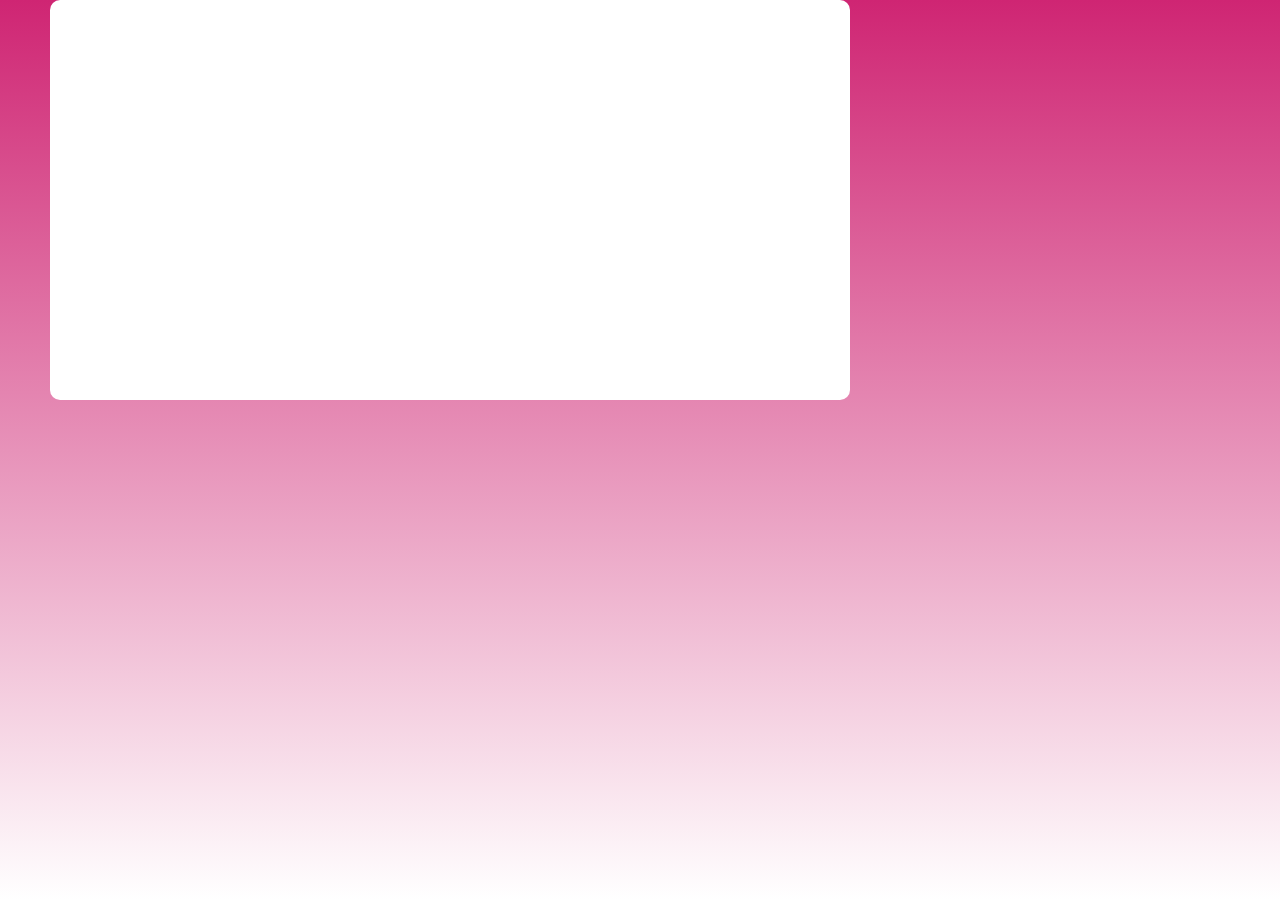
<file: jojodex/index.html>
<!DOCTYPE html>
<html lang="pt-br">
<head>
  <meta charset="UTF-8">
  <meta http-equiv="X-UA-Compatible" content="IE=edge">
  <meta name="viewport" content="width=device-width, initial-scale=1.0">
  <link rel="shortcut icon" href="crazy_diamond.ico" type="image/x-icon">
  <title>JoJoDex!</title>
  <link rel="stylesheet" href="style.css">
</head>
<body>
  <div>

  </div>
</body>
</html>
</file>
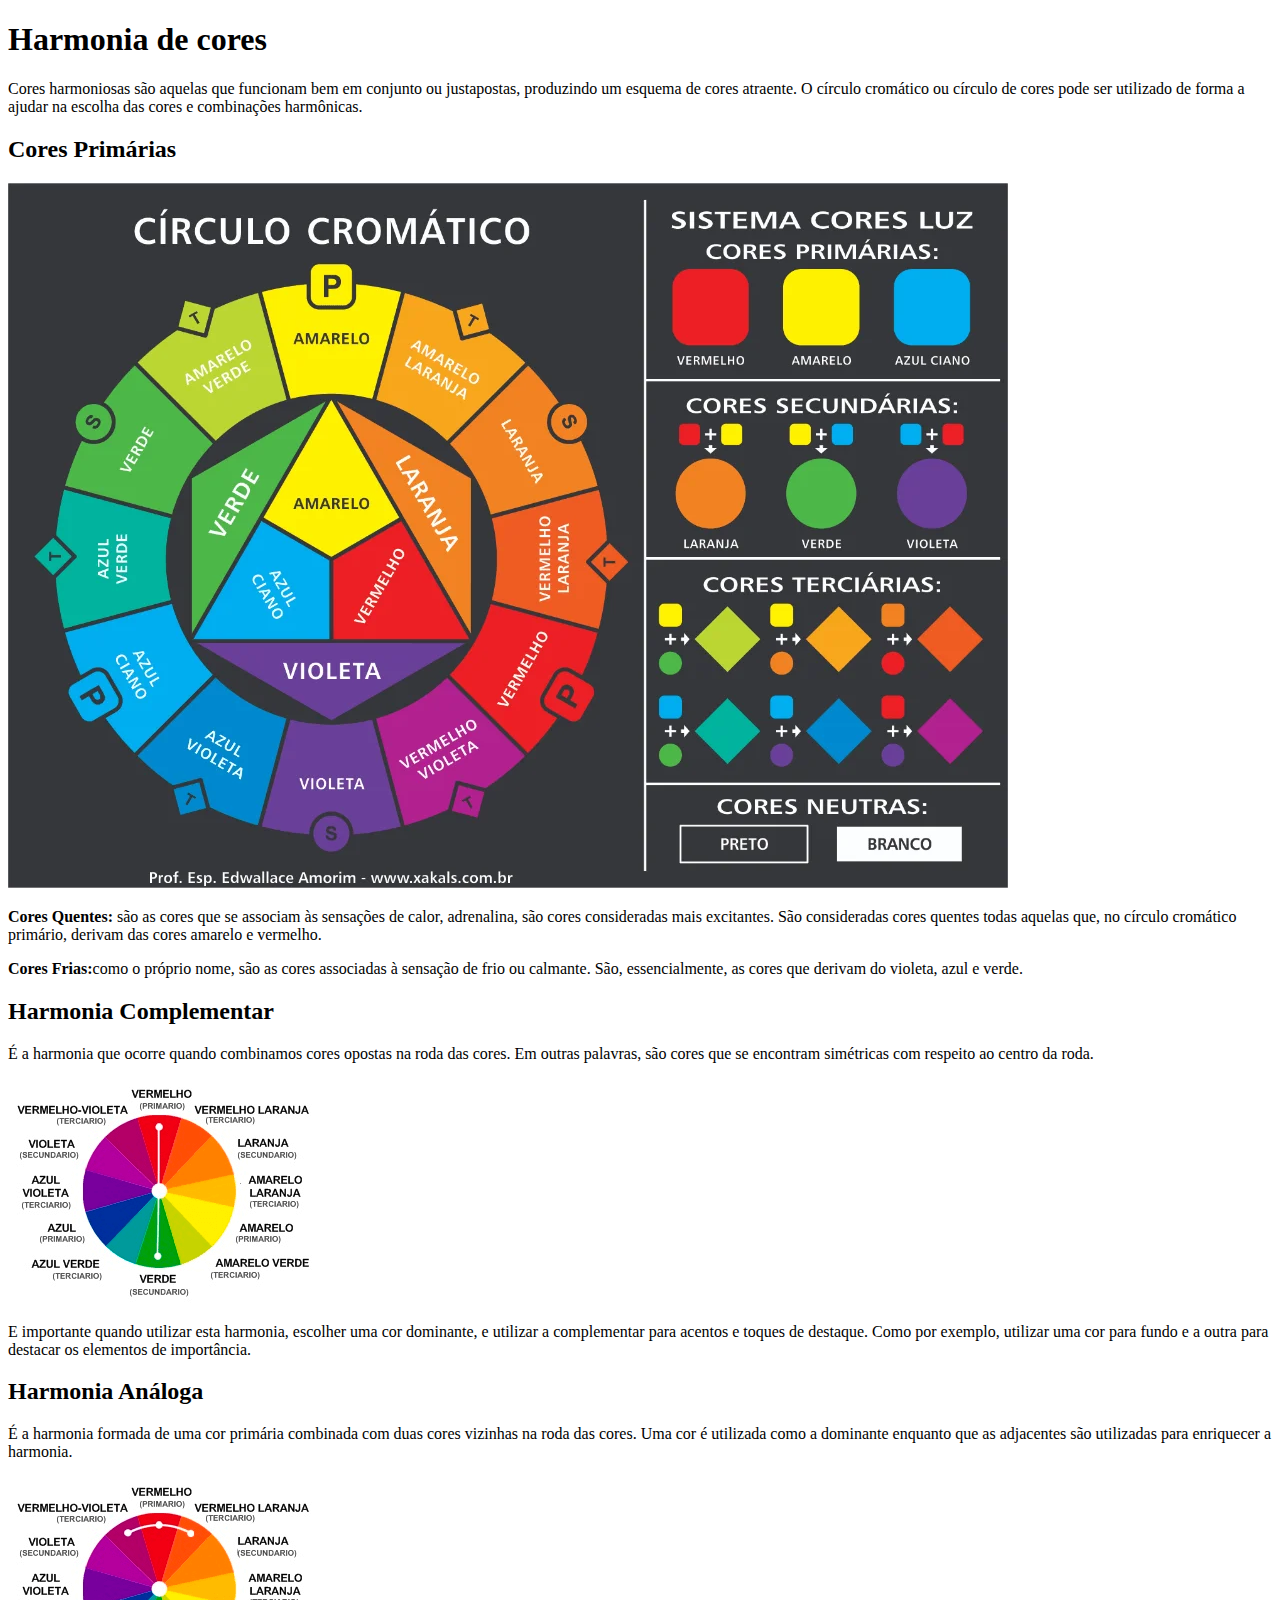
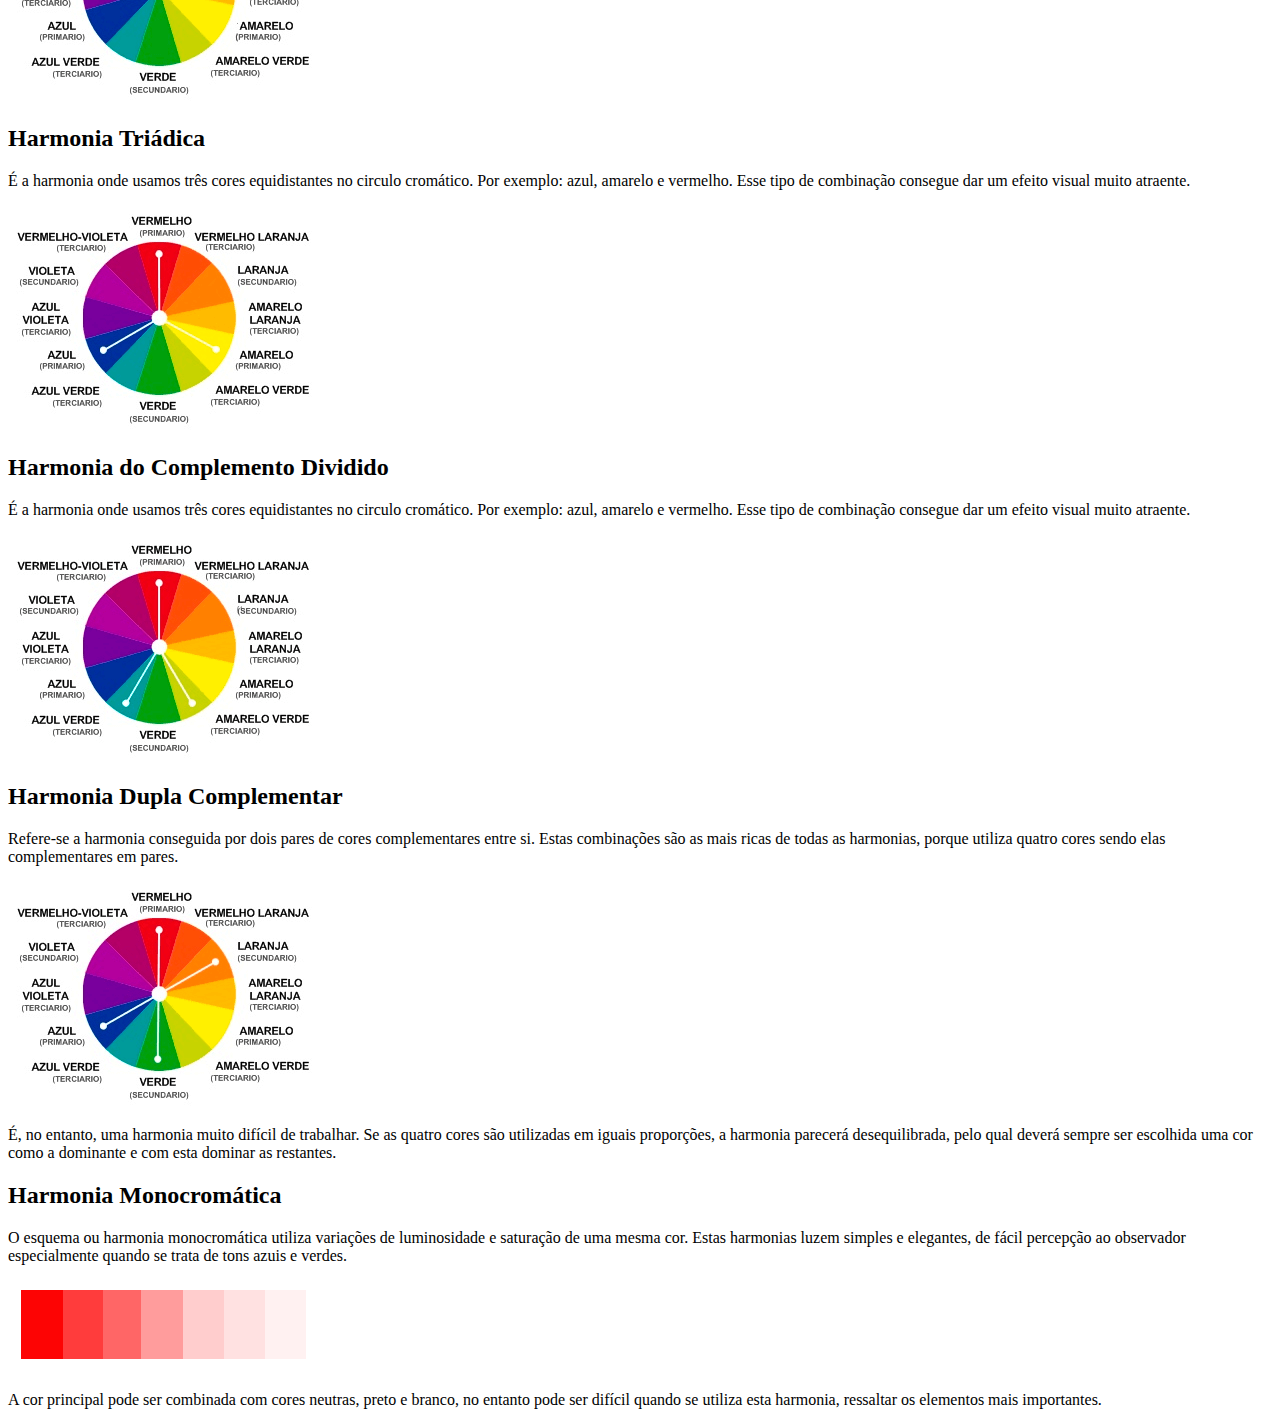
<file: design/cores/index.html>
<!DOCTYPE html>
<html lang="pt-br">
<head>
  <meta charset="UTF-8">
  <meta http-equiv="X-UA-Compatible" content="IE=edge">
  <meta name="viewport" content="width=device-width, initial-scale=1.0">
  <title>Cores</title>
</head>
<body>
  <h1>Harmonia de cores</h1>
  <p>Cores harmoniosas são aquelas que funcionam bem em conjunto ou justapostas, produzindo um esquema de cores atraente. O círculo cromático ou círculo de cores pode ser utilizado de forma a ajudar na escolha das cores e combinações harmônicas.</p>
  
  <h2>Cores Primárias</h2>
  <img src="circulo.webp" alt="circulo cromatico">
  <p><strong>Cores Quentes:</strong> são as cores que se associam às sensações de calor, adrenalina, são cores consideradas mais excitantes. São consideradas cores quentes todas aquelas que, no círculo cromático primário, derivam das cores amarelo e vermelho.</p>
  <p><strong>Cores Frias:</strong>como o próprio nome, são as cores associadas à sensação de frio ou calmante. São, essencialmente, as cores que derivam do violeta, azul e verde.</p>
  
  <h2>Harmonia Complementar</h2>
  <p>É a harmonia que ocorre quando combinamos cores opostas na roda das cores. Em outras palavras, são cores que se encontram simétricas com respeito ao centro da roda.</p>
  <img src="harmonia_complementar.png" alt=""> 
  <p>E importante quando utilizar esta harmonia, escolher uma cor dominante, e utilizar a complementar para acentos e toques de destaque. Como por exemplo, utilizar uma cor para fundo e a outra para destacar os elementos de importância.</p>

  <h2>Harmonia Análoga</h2>
  <p>É a harmonia formada de uma cor primária combinada com duas cores vizinhas na roda das cores. Uma cor é utilizada como a dominante enquanto que as adjacentes são utilizadas para enriquecer a harmonia.</p>
  <img src="harmonia_analoga.png" alt="">
  
  <h2>Harmonia Triádica</h2>
  <p>É a harmonia onde usamos três cores equidistantes no circulo cromático. Por exemplo: azul, amarelo e vermelho. Esse tipo de combinação consegue dar um efeito visual muito atraente.</p> 
  <img src="harmonia_triadica.png" alt="">

  <h2>Harmonia do Complemento Dividido</h2>
  <p>É a harmonia onde usamos três cores equidistantes no circulo cromático. Por exemplo: azul, amarelo e vermelho. Esse tipo de combinação consegue dar um efeito visual muito atraente.</p>
  <img src="harmonia_dividido.png" alt="">

  <h2>Harmonia Dupla Complementar</h2>
  <p>Refere-se a harmonia conseguida por dois pares de cores complementares entre si. Estas combinações são as mais ricas de todas as harmonias, porque utiliza quatro cores sendo elas complementares em pares.</p>
  <img src="harmonia_dupla.png" alt="">
  <p> É, no entanto, uma harmonia muito difícil de trabalhar. Se as quatro cores são utilizadas em iguais proporções, a harmonia parecerá desequilibrada, pelo qual deverá sempre ser escolhida uma cor como a dominante e com esta dominar as restantes.</p>

  <h2>Harmonia Monocromática</h2>
  <p>O esquema ou harmonia monocromática utiliza variações de luminosidade e saturação de uma mesma cor. Estas harmonias luzem simples e elegantes, de fácil percepção ao observador especialmente quando se trata de tons azuis e verdes.</p>
  <img src="harmonia_monocramatica.png" alt="">
  <p>A cor principal pode ser combinada com cores neutras, preto e branco, no entanto pode ser difícil quando se utiliza esta harmonia, ressaltar os elementos mais importantes.</p>
</body>
</html>
</file>
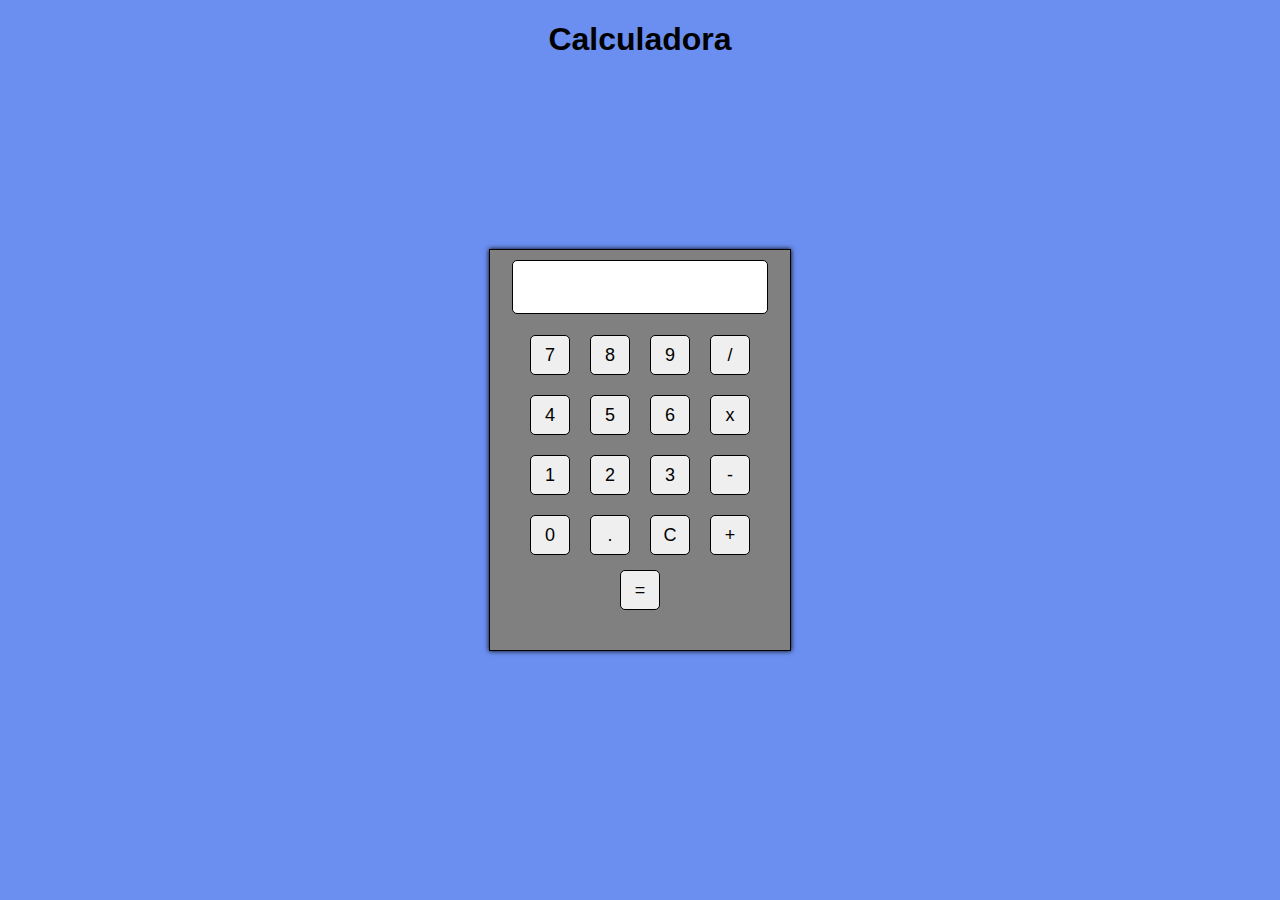
<file: calculadora/calculadora.html>
<!DOCTYPE html>
<html lang="pt-br">
<head>
  <meta charset="UTF-8">
  <meta http-equiv="X-UA-Compatible" content="IE=edge">
  <meta name="viewport" content="width=device-width, initial-scale=1.0">
  <title>Calculos</title>
  <link rel="stylesheet" href="style.css">
</head>
<body>
  <h1>Calculadora</h1>
  <div id="calculadora">
    <input type="text" id="display">
    <table class="grid-botoes">
      <tr>
          <td><button onclick="mostra('7')">7</button></td>
          <td><button onclick="mostra('8')">8</button></td>
          <td><button onclick="mostra('9')">9</button></td>
          <td><button onclick="mostra('/')">/</button></td>
      </tr>
      <tr>
          <td><button onclick="mostra('4')">4</button></td>
          <td><button onclick="mostra('5')">5</button></td>
          <td><button onclick="mostra('6')">6</button></td>
          <td><button onclick="mostra('*')">x</button></td>
      </tr>
      <tr>
          <td><button onclick="mostra('1')">1</button></td>
          <td><button onclick="mostra('2')">2</button></td>
          <td><button onclick="mostra('3')">3</button></td>
          <td><button onclick="mostra('-')">-</button></td>
      </tr>
      <tr>
          <td><button onclick="mostra('0')">0</button></td>
          <td><button onclick="mostra('.')">.</button></td>
          <td><button onclick="LimpaDisplay()">C</button></td>
          <td><button onclick="mostra('+')">+</button></td>
      </tr>
  </table>
  <button onclick="calcular()">=</button>
  </div>

  <script src="script.js"></script>
</body>
</html>
</file>
<file: jojodex/style.css>
@charset "UTF-8";

* {
  margin: 0;
  padding: 0;
}

body {
  height: 100vh;
  width: 100vh;
  background-image: linear-gradient(to bottom, #CF2573, white);
}

div {
  margin: auto;
  height: 400px;
  width: 800px;
  background-color: white;
  border-radius: 10px;
}
</file>
<file: calculadora/style.css>
body {
  font-family: Arial, Helvetica, sans-serif;
  background-color: rgb(107, 143, 241);
}

h1 {
  text-align: center;
}

div {
  text-align: center;
}

div#calculadora {
  width: 300px;
  height: 400px;
  position: absolute; /* permite posicionar a <div> de acordo com coordenadas especificas*/
  top: 50%; 
  left: 50%;
  transform: translate(-50%, -50%); /*desloca a <div> de volta para cima e para a esquerda em metade de sua largura e altura, efetivamente centralizando-a tanto horizontalmente quanto verticalmente.*/
  border: 1px ridge black;
  background-color: gray;
  box-shadow: 0px 0px 5px black;

}

input {
  width: 250px;
  height: 50px;
  margin: 10px;
  text-align: right;
  font-size: 18px;
  border: 1px ridge black;
  border-radius: 5px;
}

.grid-botoes {
  width: 200px;
  margin: 0 auto;
}

.grid-botoes td {
  text-align: center;
  padding: 5px;
}

.grid-botoes button, button {
  width: 40px;
  height: 40px;
  margin: 4px;
  font-size: 18px;
  border: 1px ridge black;
  border-radius: 5px;
}

.grid-botoes button:hover, button:hover {
  background-color: grey;
  color: white;
}
</file>
